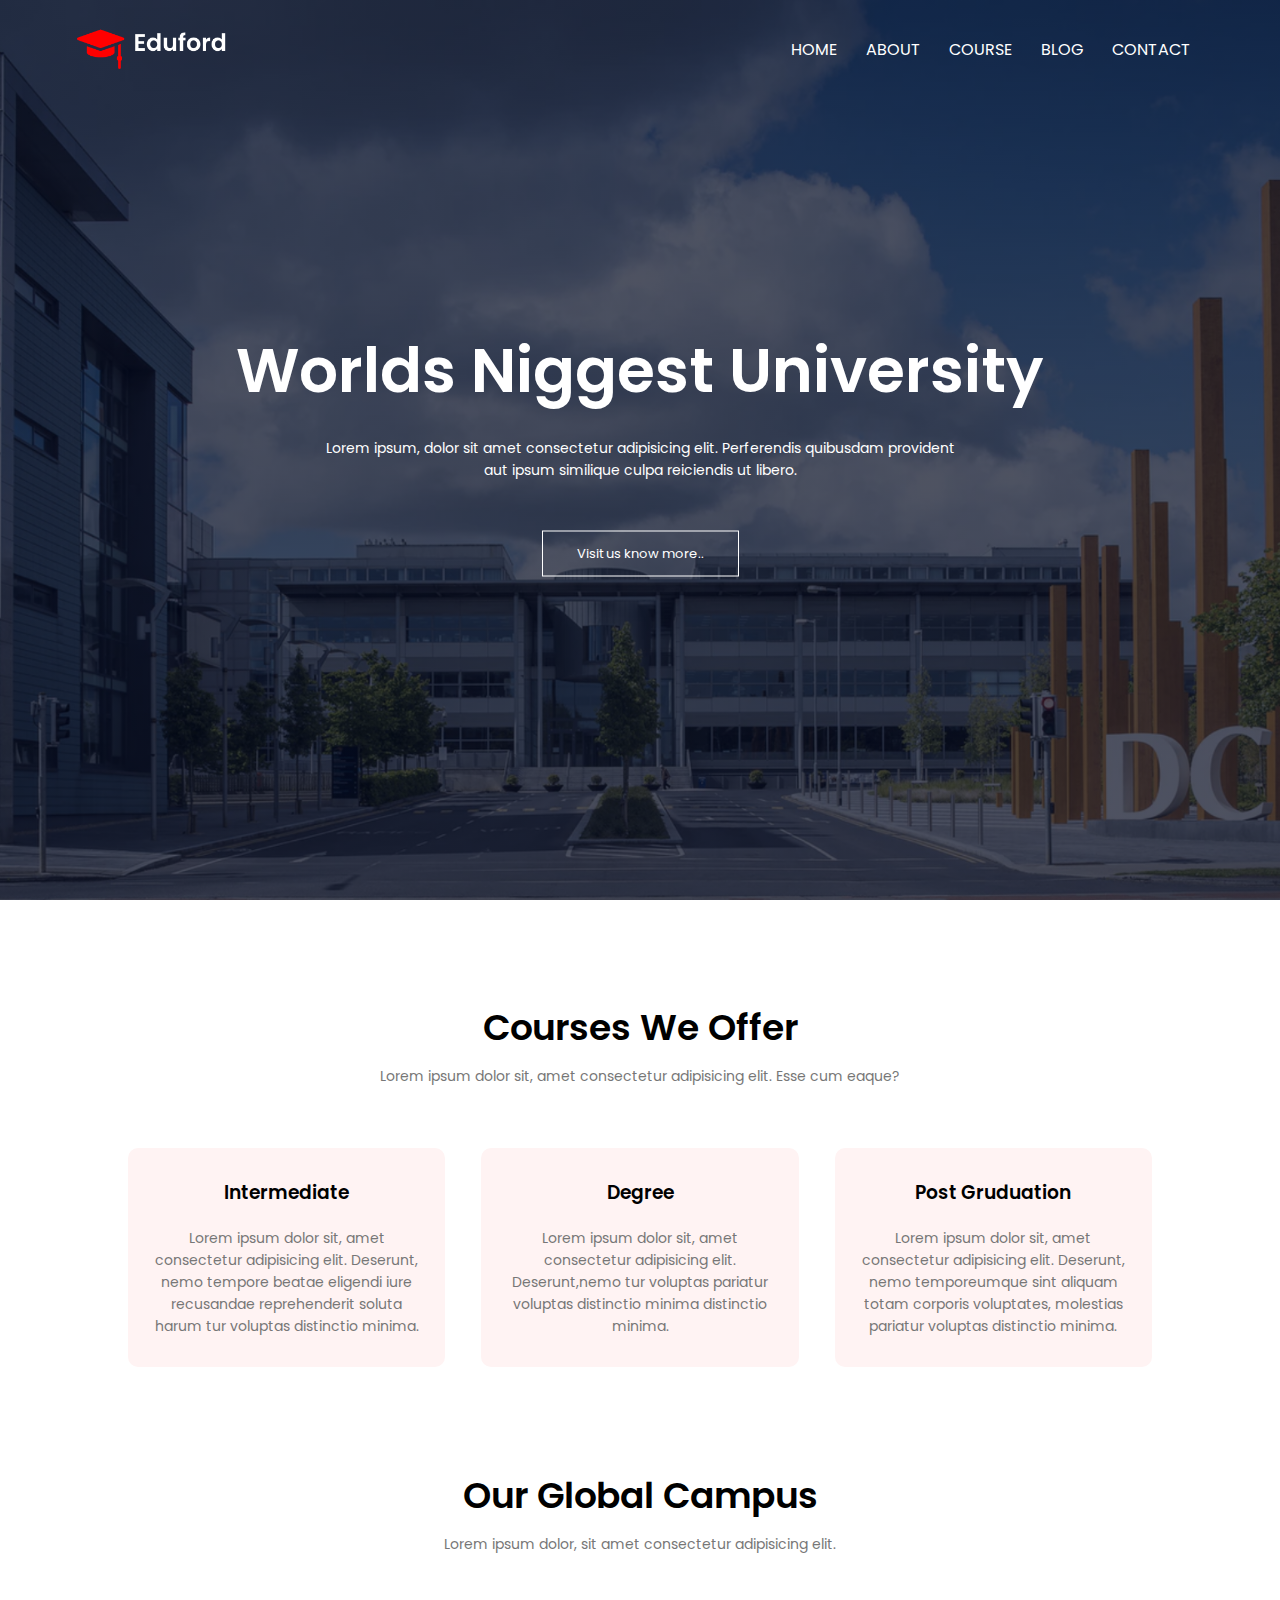
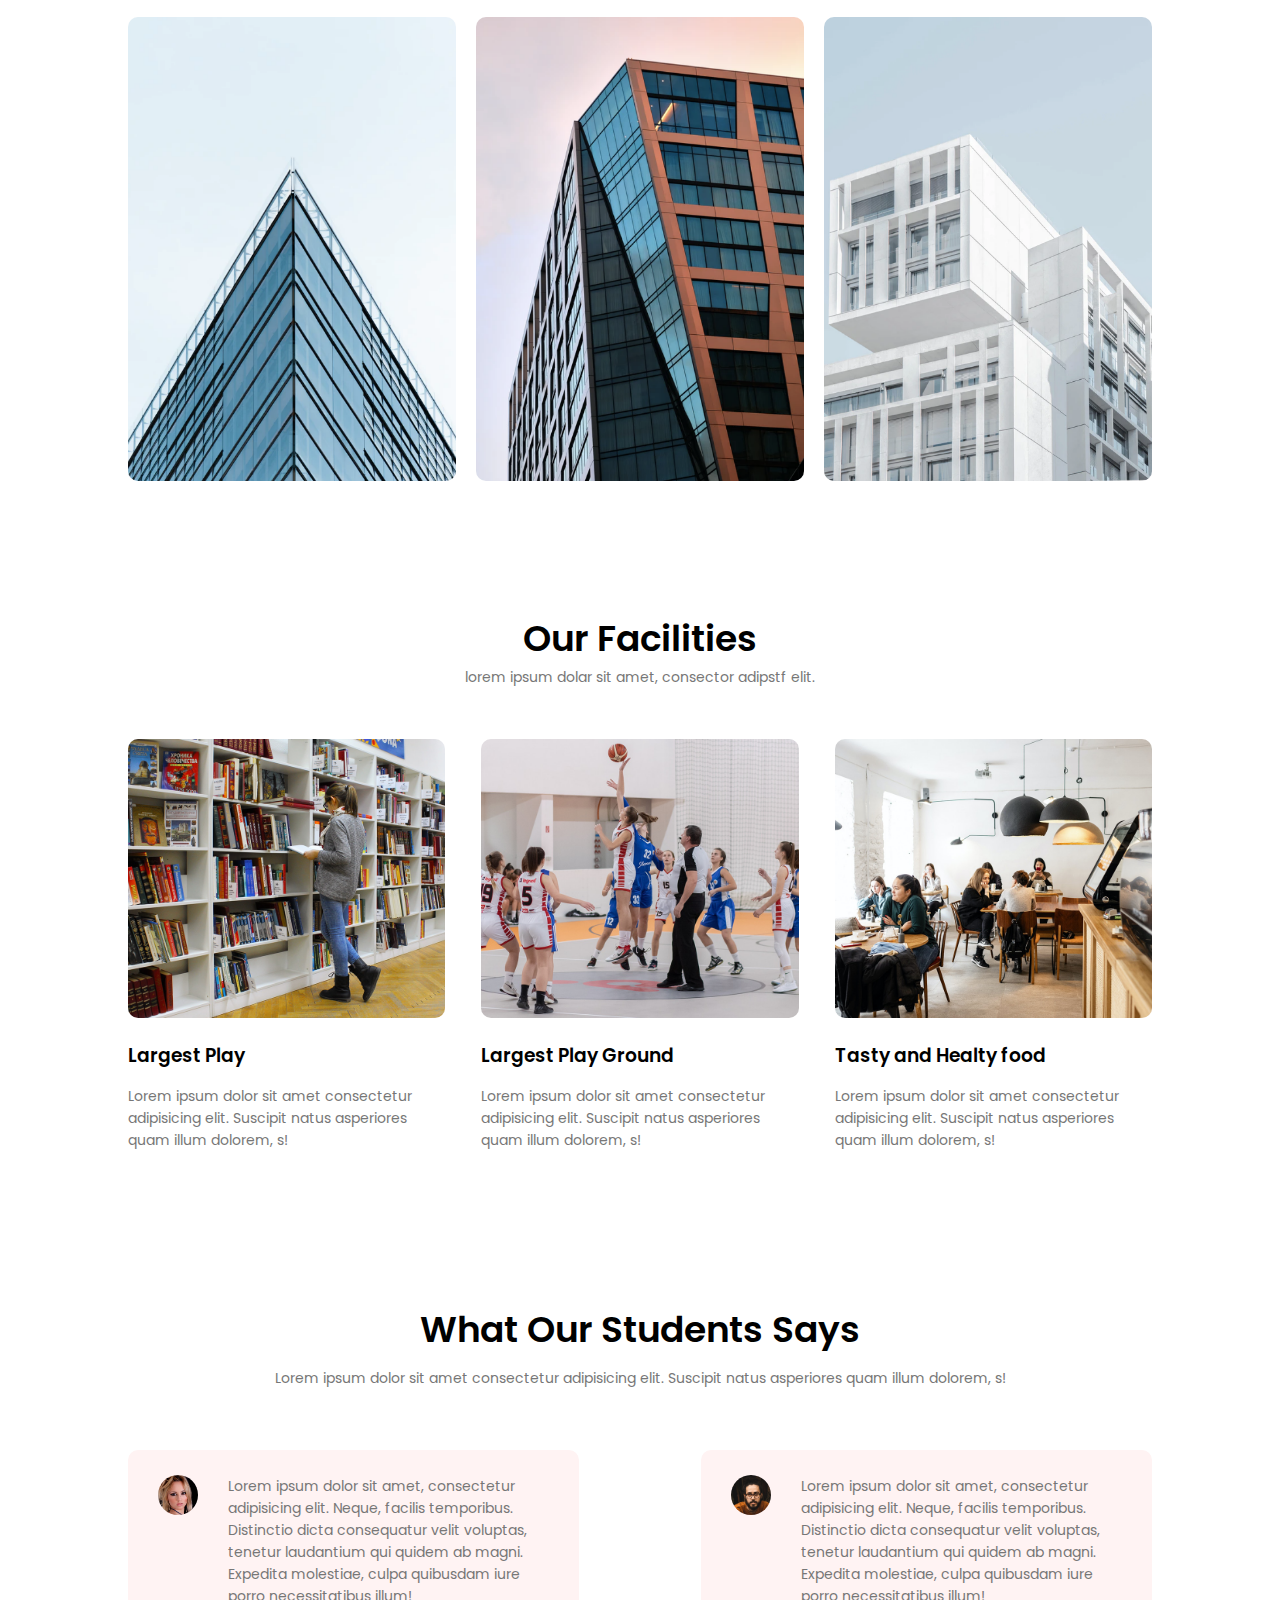
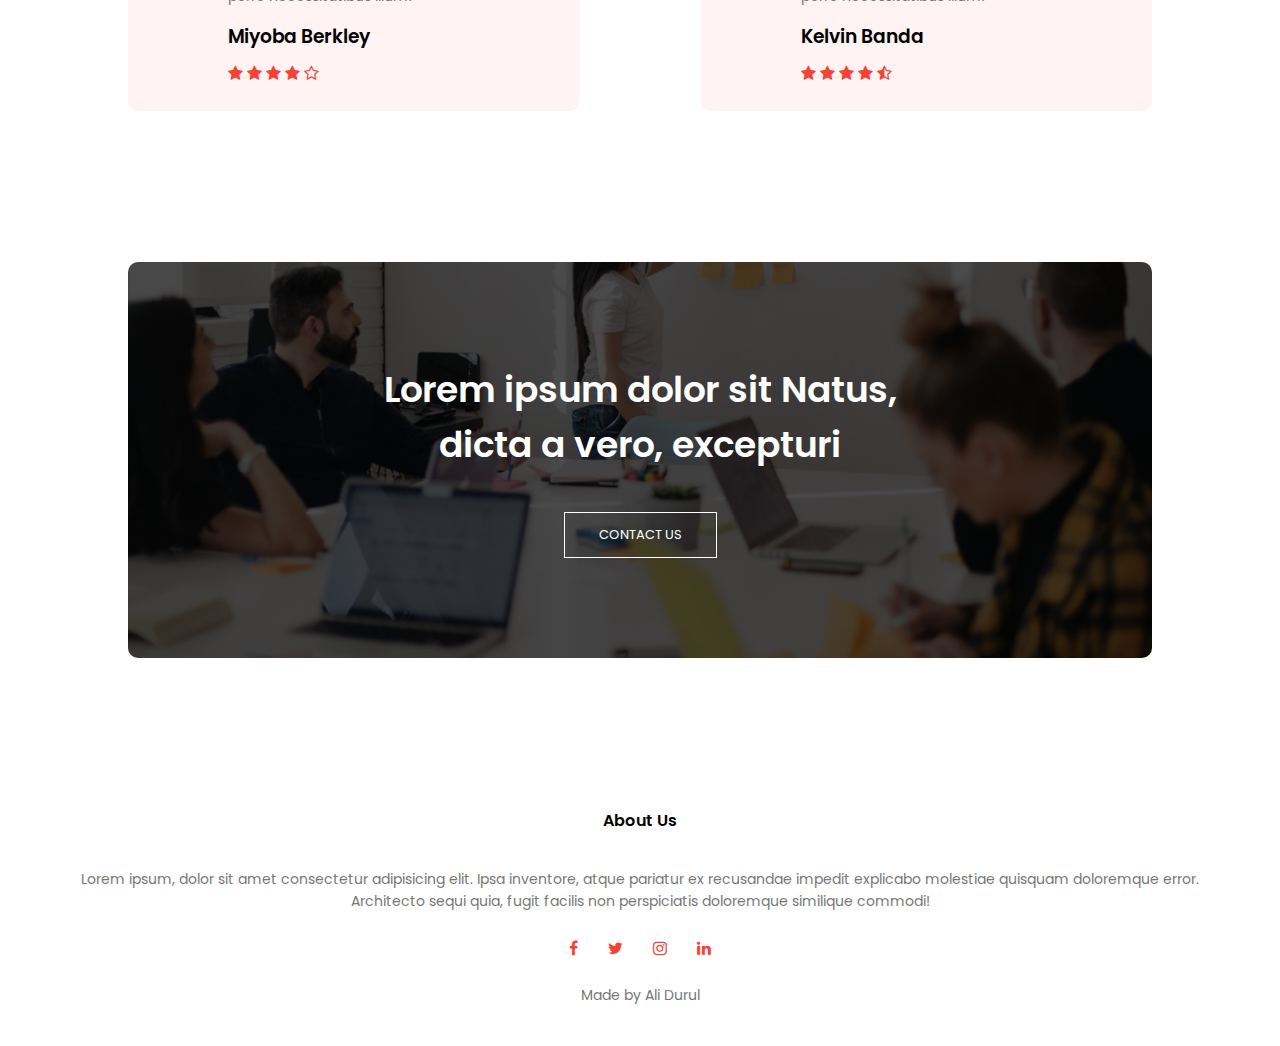
<file: Project 2/index.html>
<!DOCTYPE html>
<html lang="en">
  <head>
    <meta charset="UTF-8" />
    <meta http-equiv="X-UA-Compatible" content="IE=edge" />
    <meta name="viewport" content="width=device-width, initial-scale=1.0" />
    <link rel="stylesheet" href="style.css" />
    <title>University Website Design</title>
    <link
      rel="stylesheet"
      href="https://cdnjs.cloudflare.com/ajax/libs/font-awesome/4.7.0/css/font-awesome.min.css"
    />
  </head>
  <body>
    <section class="header">
      <nav>
        <a href="index.html"><img src="images/logo.png" /></a>
        <div class="nav-links" id="navLinks">
          <i class="fa fa-times" onclick="HideMenu()"></i>
          <ul>
            <li><a href="">HOME</a></li>
            <li><a href="">ABOUT</a></li>
            <li><a href="">COURSE</a></li>
            <li><a href="">BLOG</a></li>
            <li><a href="">CONTACT</a></li>
          </ul>
        </div>
        <i class="fa fa-bars" onclick="ShowMenu()"></i>
      </nav>
      <div class="text-box">
        <h1>Worlds Niggest University</h1>
        <p>
          Lorem ipsum, dolor sit amet consectetur adipisicing elit. Perferendis
          quibusdam provident <br />aut ipsum similique culpa reiciendis ut
          libero.
        </p>
        <a href="" class="hero-btn">Visit us know more..</a>
      </div>
    </section>

    <!-- COURSE -->
    <section class="course">
      <h1>Courses We Offer</h1>
      <p>
        Lorem ipsum dolor sit, amet consectetur adipisicing elit. Esse cum
        eaque?
      </p>
      <div class="row">
        <div class="course-col">
          <h3>Intermediate</h3>
          <p>
            Lorem ipsum dolor sit, amet consectetur adipisicing elit. Deserunt,
            nemo tempore beatae eligendi iure recusandae reprehenderit soluta
            harum tur voluptas distinctio minima.
          </p>
        </div>
        <div class="course-col">
          <h3>Degree</h3>
          <p>
            Lorem ipsum dolor sit, amet consectetur adipisicing elit.
            Deserunt,nemo tur voluptas pariatur voluptas distinctio minima
            distinctio minima.
          </p>
        </div>
        <div class="course-col">
          <h3>Post Gruduation</h3>
          <p>
            Lorem ipsum dolor sit, amet consectetur adipisicing elit. Deserunt,
            nemo temporeumque sint aliquam totam corporis voluptates, molestias
            pariatur voluptas distinctio minima.
          </p>
        </div>
      </div>
    </section>

    <!-- Campus -->
    <section class="campus">
      <h1>Our Global Campus</h1>
      <p>Lorem ipsum dolor, sit amet consectetur adipisicing elit.</p>

      <div class="row">
        <div class="campus-col">
          <img src="images/london.png" alt="" />
          <div class="layer">
            <h3>LONDON</h3>
          </div>
        </div>
        <div class="campus-col">
          <img src="images/newyork.png" alt="" />
          <div class="layer">
            <h3>NEW YORK</h3>
          </div>
        </div>
        <div class="campus-col">
          <img src="images/washington.png" alt="" />
          <div class="layer">
            <h3>WASHINGTON</h3>
          </div>
        </div>
      </div>
    </section>

    <!-- FACILITIES -->
    <section class="facilities">
      <h1>Our Facilities</h1>
      <p>lorem ipsum dolar sit amet, consector adipstf elit.</p>

      <div class="row">
        <div class="facilities-col">
          <img src="images/library.png" alt="" />
          <h3>Largest Play</h3>
          <p>
            Lorem ipsum dolor sit amet consectetur adipisicing elit. Suscipit
            natus asperiores quam illum dolorem, s!
          </p>
        </div>
        <div class="facilities-col">
          <img src="images/basketball.png" alt="" />
          <h3>Largest Play Ground</h3>
          <p>
            Lorem ipsum dolor sit amet consectetur adipisicing elit. Suscipit
            natus asperiores quam illum dolorem, s!
          </p>
        </div>
        <div class="facilities-col">
          <img src="images/cafeteria.png" alt="" />
          <h3>Tasty and Healty food</h3>
          <p>
            Lorem ipsum dolor sit amet consectetur adipisicing elit. Suscipit
            natus asperiores quam illum dolorem, s!
          </p>
        </div>
      </div>
    </section>

    <!-- Testimonials -->
    <section class="testimonials">
      <h1>What Our Students Says</h1>
      <p>
        Lorem ipsum dolor sit amet consectetur adipisicing elit. Suscipit natus
        asperiores quam illum dolorem, s!
      </p>
      <div class="row">
        <div class="testimonials-col">
          <img src="images/user1.jpg" alt="" />
          <div>
            <p>
              Lorem ipsum dolor sit amet, consectetur adipisicing elit. Neque,
              facilis temporibus. Distinctio dicta consequatur velit voluptas,
              tenetur laudantium qui quidem ab magni. Expedita molestiae, culpa
              quibusdam iure porro necessitatibus illum!
            </p>
            <h3>Miyoba Berkley</h3>
            <i class="fa fa-star"></i>
            <i class="fa fa-star"></i>
            <i class="fa fa-star"></i>
            <i class="fa fa-star"></i>
            <i class="fa fa-star-o"></i>
          </div>
        </div>

        <div class="testimonials-col">
          <img src="images/user2.jpg" alt="" />
          <div>
            <p>
              Lorem ipsum dolor sit amet, consectetur adipisicing elit. Neque,
              facilis temporibus. Distinctio dicta consequatur velit voluptas,
              tenetur laudantium qui quidem ab magni. Expedita molestiae, culpa
              quibusdam iure porro necessitatibus illum!
            </p>
            <h3>Kelvin Banda</h3>
            <i class="fa fa-star"></i>
            <i class="fa fa-star"></i>
            <i class="fa fa-star"></i>
            <i class="fa fa-star"></i>
            <i class="fa fa-star-half-o"></i>
          </div>
        </div>
      </div>
    </section>

    <!-- Call To Action -->

    <section class="cta">
      <h1>
        Lorem ipsum dolor sit Natus, <br />
        dicta a vero, excepturi
      </h1>
      <a href="" class="hero-btn">CONTACT US</a>
    </section>

    <!-- Footer -->

    <section class="footer">
      <h4>About Us</h4>
      <p>
        Lorem ipsum, dolor sit amet consectetur adipisicing elit. Ipsa
        inventore, atque pariatur ex recusandae impedit explicabo molestiae
        quisquam doloremque error. <br> Architecto sequi quia, fugit facilis non
        perspiciatis doloremque similique commodi!
      </p>
      <div class="icons">
        <i class="fa fa-facebook"></i>
        <i class="fa fa-twitter"></i>
        <i class="fa fa-instagram"></i>
        <i class="fa fa-linkedin"></i>
      </div>
      <p>Made by Ali Durul</p>
    </section>

    <script>
      var navLinks = document.getElementById("navLinks");
      function ShowMenu() {
        navLinks.style.right = "0";
      }
      function HideMenu() {
        navLinks.style.right = "-300px";
      }
    </script>
  </body>
</html>
</file>
<file: Project 2/style.css>
@import url("https://fonts.googleapis.com/css2?family=Poppins:wght@200;300;400;600;700&display=swap");
* {
  margin: 0;
  padding: 0;
  font-family: "Poppins", sans-serif;
  box-sizing: border-box;
}
.header {
  min-height: 100vh;
  width: 100%;
  background-image: linear-gradient(rgba(4, 9, 30, 0.7), rgba(4, 9, 30, 0.7)),
    url(images/banner.png);
  background-position: center;
  background-size: cover;
  background-position: relative;
}

nav {
  display: flex;
  padding: 2% 6%;
  justify-content: space-between;
  align-items: center;
}

nav img {
  width: 150px;
}

.nav-links {
  flex: 1;
  text-align: right;
}

.nav-links ul li {
  list-style-type: none;
  display: inline-block;
  padding: 8px 12px;
  position: relative;
}

.nav-links ul li a {
  color: #fff;
  text-decoration: none;
}
.nav-links ul li::after {
  content: "";
  width: 0%;
  height: 2px;
  background-color: #f44336;
  display: block;
  margin: auto;
}
.nav-links ul li:hover::after {
  transition: 1s;
  width: 100%;
}

.text-box {
  width: 90%;
  color: #fff;
  position: absolute;
  top: 50%;
  left: 50%;
  transform: translate(-50%, -50%);
  text-align: center;
}
.text-box h1 {
  font-size: 62px;
}
.text-box p {
  margin: 10px 0 40px;
  font-size: 14px;
  color: #fff;
}

.hero-btn {
  display: inline-block;
  color: #fff;
  text-decoration: none;
  border: 1px solid #fff;
  padding: 12px 34px;
  font-size: 13px;
  background-color: transparent;
  position: relative;
  cursor: pointer;
}
.hero-btn:hover {
  border: 1px solid #f44336;
  background-color: #f44336;
  transition: 1.6s;
}
nav .fa {
  display: none;
}

/* COURSES */

.course {
  width: 80%;
  margin: auto;
  text-align: center;
  padding-top: 100px;
}
h1 {
  font-size: 36px;
  font-weight: 600;
}
p {
  color: #777;
  font-size: 14px;
  line-height: 22px;
  padding: 10px;
}

.row {
  margin-top: 5%;
  display: flex;
  justify-content: space-between;
}
.course-col {
  flex-basis: 31%;
  background-color: #fff3f3;
  border-radius: 10px;
  margin-bottom: 5%;
  padding: 20px 12px;
}

h3 {
  font-weight: 600;
  margin: 10px 0;
}
.course-col:hover {
  transition: 0.5s;
  box-shadow: 0 0 20px 0px rgba(0, 0, 0, 0.2);
}

/* Campus */

.campus {
  width: 80%;
  margin: auto;
  text-align: center;
  padding-top: 50px;
}

.campus-col {
  flex-basis: 32%;
  border-radius: 10px;
  margin-bottom: 30px;
  position: relative;
  overflow: hidden;
}
.campus-col img {
  width: 100%;
  display: block;
}

.layer {
  background: transparent;
  height: 100%;
  width: 100%;
  position: absolute;
  top: 0;
  left: 0;
}
.layer:hover {
  background: rgba(226, 0, 0, 0.7);
  transition: 0.5s;
}

.layer h3 {
  width: 100%;
  font-weight: 500;
  color: #fff;
  font-size: 26px;
  position: absolute;
  bottom: 0;
  left: 50%;
  transform: translateX(-50%);
  opacity: 0;
}
.layer:hover h3 {
  transition: 1s;
  bottom: 49%;
  opacity: 1;
}

/* Facilities */

.facilities {
  width: 80%;
  margin: auto;
  text-align: center;
  padding-top: 100px;
}

.facilities-col {
  flex-basis: 31%;
  border-radius: 10px;
  margin-bottom: 5%;
  text-align: left;
}
.facilities-col img {
  width: 100%;
  border-radius: 10px;
}
.facilities p {
  padding: 0;
}
.facilities-col h3 {
  margin-top: 16px;
  margin-bottom: 15px;
  text-align: left;
}

/* testimonials */

.testimonials {
  width: 80%;
  margin: auto;
  padding-top: 100px;
  text-align: center;
}

.testimonials-col {
  flex-basis: 44%;
  border-radius: 10px;
  margin-bottom: 5%;
  text-align: left;
  background: #fff3f3;
  padding: 25px;
  display: flex;
  cursor: pointer;
}
.testimonials-col img {
  height: 40px;
  margin-left: 5px;
  border-radius: 50px;
  margin-right: 30px;
}
.testimonials-col p {
  padding: 0;
}
.testimonials-col h3 {
  margin-top: 15px;
  text-align: left;
}
.testimonials-col .fa {
  color: #f44336;
}

/*  Call to Action */

.cta {
  margin: 100px auto;
  width: 80%;
  background-image: linear-gradient(rgba(0, 0, 0, 0.7), rgba(0, 0, 0, 0.7)),
    url(images/banner2.jpg);
  background-position: center;
  background-size: cover;
  border-radius: 10px;
  text-align: center;
  padding: 100px 0;
}
.cta h1{
    color: #fff;
    margin-bottom:  40px;
    padding: 0;
}


/* Footer */

.footer{
    width: 100%;
    text-align: center;
    padding: 30px 0;

}

.footer h4{
    margin-bottom: 25px;
    margin-top: 20px;
    font-weight: 600;
}

.icons .fa{
    color: #f44336;
    margin: 0 13px;
    cursor: pointer;
    padding: 18px 0;
}



@media (max-width: 700px) {
  .text-box h1 {
    font-size: 20px;
  }
  .nav-links ul li {
    display: block;
  }
  .nav-links {
    position: absolute;
    background: #f44336;
    /* opacity: 0.6; */
    height: 100vh;
    width: 300px;
    top: 0;
    right: -300px;
    text-align: left;
    z-index: 2;
    transition: 1s;
  }
  nav .fa {
    display: block;
    margin: 10px;
    cursor: pointer;
    color: #fff;
  }

  .nav-links ul,
  .nav-links ul li {
    padding: 30px;
  }
  .nav-links ul li {
    text-align: center;
    font-weight: 900;
  }
  .row {
    flex-direction: column;
  }
  .testimonials-col img {
    margin-left: 0;

    margin-right: 15px;
  }
  .cta h1{
    font-size: 24px;
  }



}
</file>
